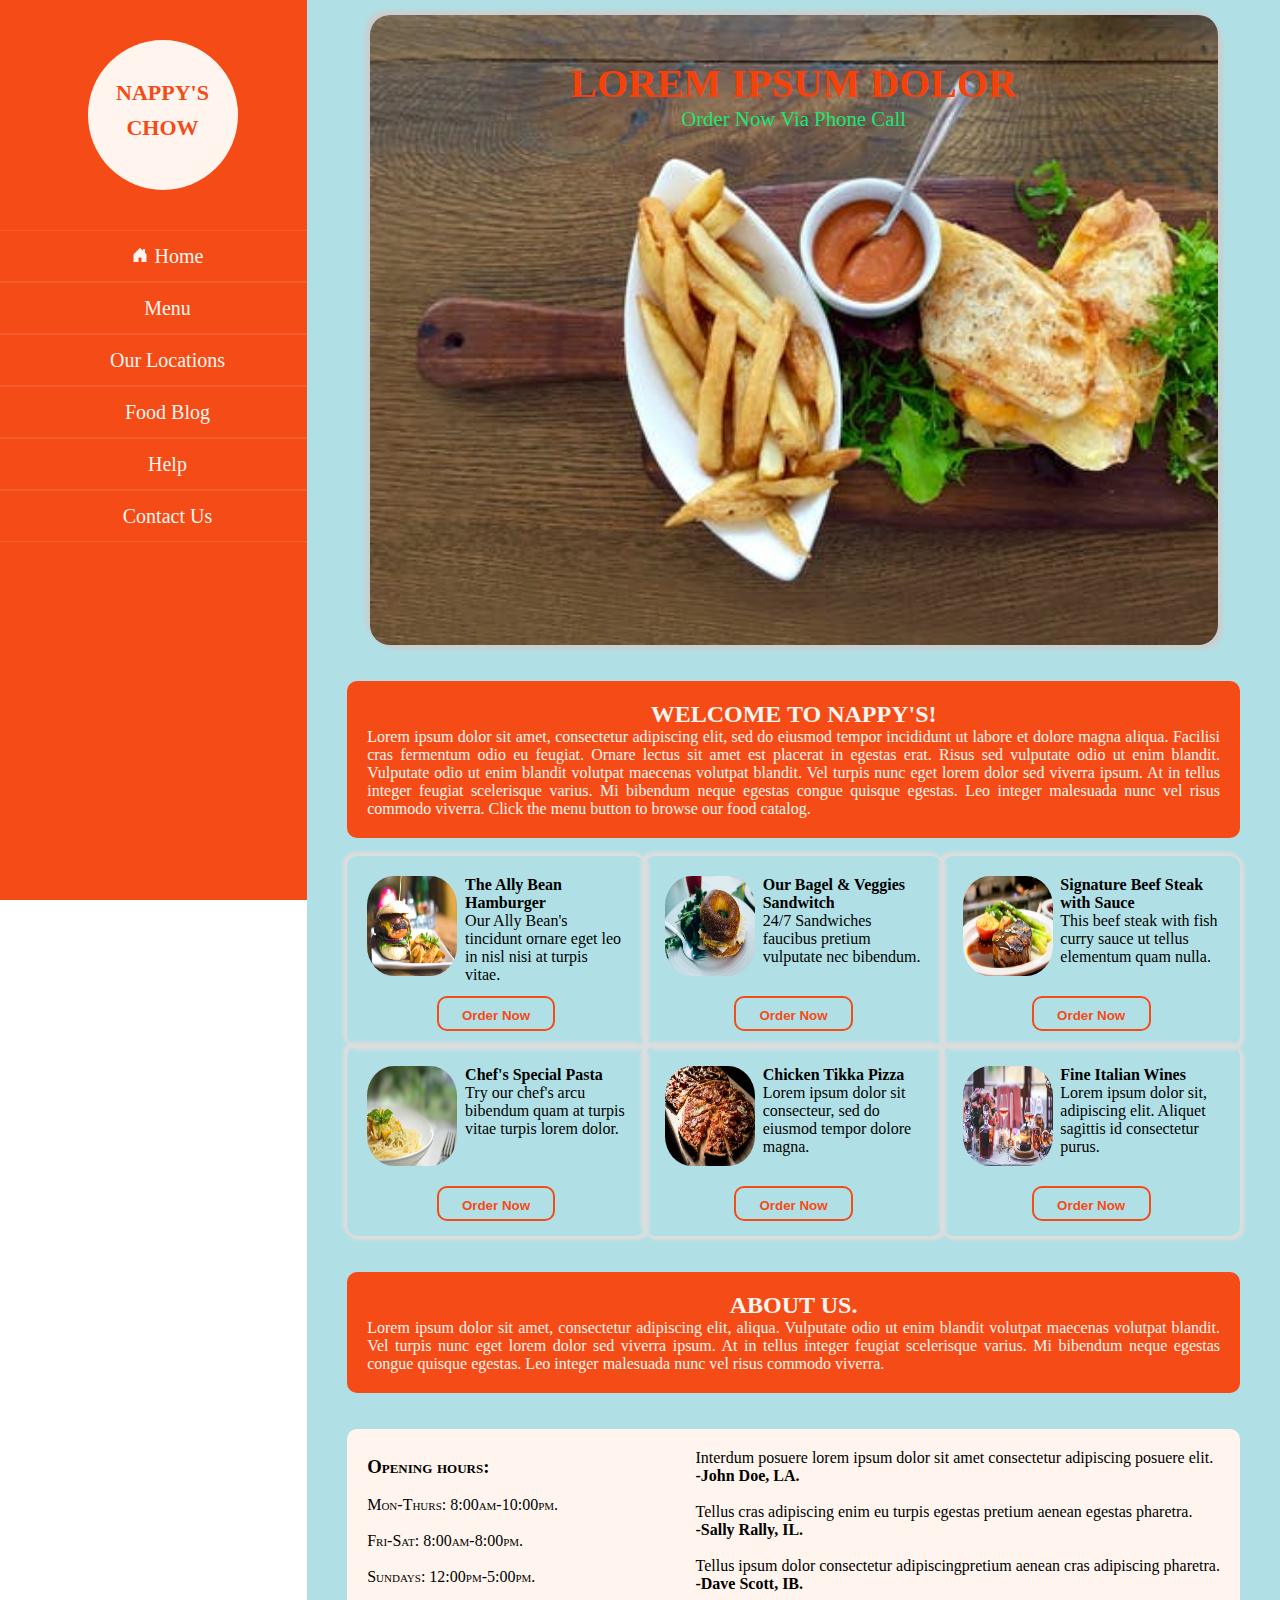
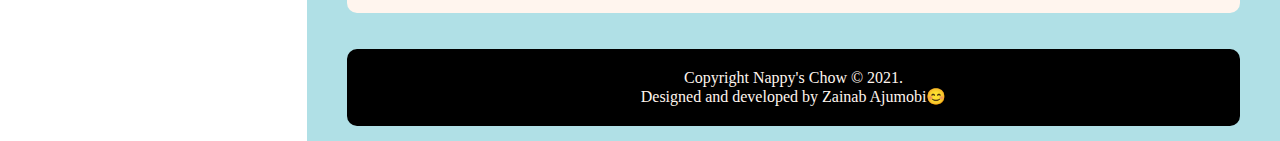
<file: index.html>
<!DOCTYPE html>
<html lang="en">
<head>
    <meta charset="UTF-8">
    <meta http-equiv="X-UA-Compatible" content="IE=edge">
    <meta name="viewport" content="width=device-width, initial-scale=1.0">
    <title>Nappy's Chow</title>
    <link rel="stylesheet" href="style.css">
</head>
<body>
        <sidebar>
            <div class="mysidebar">
            <header class="mysidebar-header">
               <div class="mysidebar-header-logo"><br/><p>NAPPY'S <br/>CHOW</p></div>
            </header>
            <ul>
                <li class="mysidebar-item"><a href="index.html"><svg xmlns="http://www.w3.org/2000/svg" width="16" height="16" fill="currentColor" class="bi bi-house-door-fill"
                    viewBox="0 0 16 16">
                    <path
                        d="M6.5 14.5v-3.505c0-.245.25-.495.5-.495h2c.25 0 .5.25.5.5v3.5a.5.5 0 0 0 .5.5h4a.5.5 0 0 0 .5-.5v-7a.5.5 0 0 0-.146-.354L13 5.793V2.5a.5.5 0 0 0-.5-.5h-1a.5.5 0 0 0-.5.5v1.293L8.354 1.146a.5.5 0 0 0-.708 0l-6 6A.5.5 0 0 0 1.5 7.5v7a.5.5 0 0 0 .5.5h4a.5.5 0 0 0 .5-.5z" />
                </svg>Home</a></li>
                <li class="mysidebar-item"><a href="menu.html">Menu</a></li>
                <li class="mysidebar-item"><a href="">Our Locations</a></li>
                <li class="mysidebar-item"><a href="">Food Blog</a></li>
                <li class="mysidebar-item"><a href="">Help</a></li>
                <li class="mysidebar-item"><a href="contact.html" >Contact Us</a></li>
            </ul>
            </div>
        </sidebar>
        
        <div class="mycontainer">
        <div class="myjumbotron">
            <p class="myjumbotron-text">Lorem Ipsum Dolor</p>
            <span><a href="tel:+2349079714162" class="myjumbotron-a">Order now via Phone call</a></span>
        </div>
        <br/><br/>
        <div class="mywelcome-text">
            <h2>Welcome to Nappy's!</h2>
            <p>Lorem ipsum dolor sit amet, consectetur adipiscing elit, sed do eiusmod tempor incididunt ut labore et dolore magna
            aliqua. Facilisi cras fermentum odio eu feugiat. Ornare lectus sit amet est placerat in egestas erat. Risus sed
            vulputate odio ut enim blandit. Vulputate odio ut enim blandit volutpat maecenas volutpat blandit. Vel turpis nunc eget
            lorem dolor sed viverra ipsum. At in tellus integer feugiat scelerisque varius. Mi bibendum neque egestas congue quisque
            egestas. Leo integer malesuada nunc vel risus commodo viverra. Click the menu button to browse our food catalog.</p>
        </div>
        <br/>
        <div class="mywelcome-menu">
            <div class="myfood">
                <img class="myfood-image" src="images/hamburger.jpeg" alt="hamburger">
                <div class="myfood-text"><h4>The Ally Bean Hamburger</h4>
                <span>Our Ally Bean's tincidunt ornare eget leo in nisl nisi at turpis vitae.</span></div>
                <br><button class="myfood-btn">Order Now</button>
            </div>

            <div class="myfood">
                <img class="myfood-image" src="images/bagel&veggies sandwitch.jpg" alt="bagel">
                <div class="myfood-text"><h4>Our Bagel & Veggies Sandwitch</h4>
                <span>24/7 Sandwiches faucibus pretium
                vulputate nec bibendum.</span></div>
                <br><button class="myfood-btn">Order Now</button>
            </div>

            <div class="myfood">
                <img class="myfood-image" src="images/beef-steak-with-sauce.jpeg" alt="beefsteak">
                <div class="myfood-text"><h4>Signature Beef Steak with Sauce</h4>
                <span>This beef steak with fish curry sauce ut
                tellus elementum quam nulla.</span></div>
                <br><button class="myfood-btn">Order Now</button>
            </div>

            <div class="myfood">
                <img class="myfood-image" src="images/pasta.jpeg" alt="pasta">
                <div class="myfood-text"><h4>Chef's Special Pasta</h4>
                <span>Try our chef's arcu bibendum  quam at turpis vitae turpis lorem dolor.</span></div>
                <br><button class="myfood-btn">Order Now</button>
            </div>

            <div class="myfood">
                <img class="myfood-image" src="images/pizza.jpeg" alt="pizza">
                <div class="myfood-text"><h4>Chicken Tikka Pizza</h4>
                <span>Lorem ipsum dolor sit consecteur,
                sed do eiusmod tempor dolore magna.</span></div>
                <br><button class="myfood-btn">Order Now</button>
            </div>

            <div class="myfood">
                <img class="myfood-image" src="images/wine.jpg" alt="wine">
                <div class="myfood-text"><h4>Fine Italian Wines</h4>
                <span>Lorem ipsum dolor sit, adipiscing elit. Aliquet sagittis id consectetur purus.</span></div>
                <br><button class="myfood-btn">Order Now</button>
            </div>

        </div>
        <br/>
        <br>
        <div class="mywelcome-text">
            <h2>About Us.</h2>
            <p> Lorem ipsum dolor sit amet, consectetur adipiscing elit, 
                aliqua. Vulputate odio ut enim blandit volutpat maecenas volutpat blandit. Vel turpis
                nunc eget lorem dolor sed viverra ipsum. At in tellus integer feugiat scelerisque varius. Mi bibendum neque egestas congue
                quisque egestas. Leo integer malesuada nunc vel risus commodo viverra.</p>
        </div>
        <br>
        <br>
        <div class="myrow">
            <div class="myflex1">
                <h3>Opening hours:</h3><br/>
                <p>Mon-Thurs: 8:00am-10:00pm.</p><br>
                <p>Fri-Sat: 8:00am-8:00pm.</p><br>
                <p>Sundays: 12:00pm-5:00pm.</p>
            </div>
            <br>
            <br>
            <div class="myflex2">
                <p>Interdum posuere lorem ipsum dolor sit amet consectetur adipiscing posuere elit.<br><span>-John Doe, LA.</span></p>
                <br/>
                <p>Tellus cras adipiscing enim eu turpis egestas pretium aenean egestas pharetra.<br><span>-Sally Rally, IL.</span></p>
                <br/>
                <p>Tellus  ipsum dolor consectetur adipiscingpretium aenean cras adipiscing pharetra.<br><span>-Dave Scott, IB.</span></p>
            </div>
        </div>
        <br>
        <br>
        <footer>
            <p> Copyright Nappy's Chow &copy; 2021.</p>
            <span>Designed and developed by Zainab Ajumobi&#128522; </span>
        </footer>
        </div>

        
    </div>
</body>
</html>
</file>
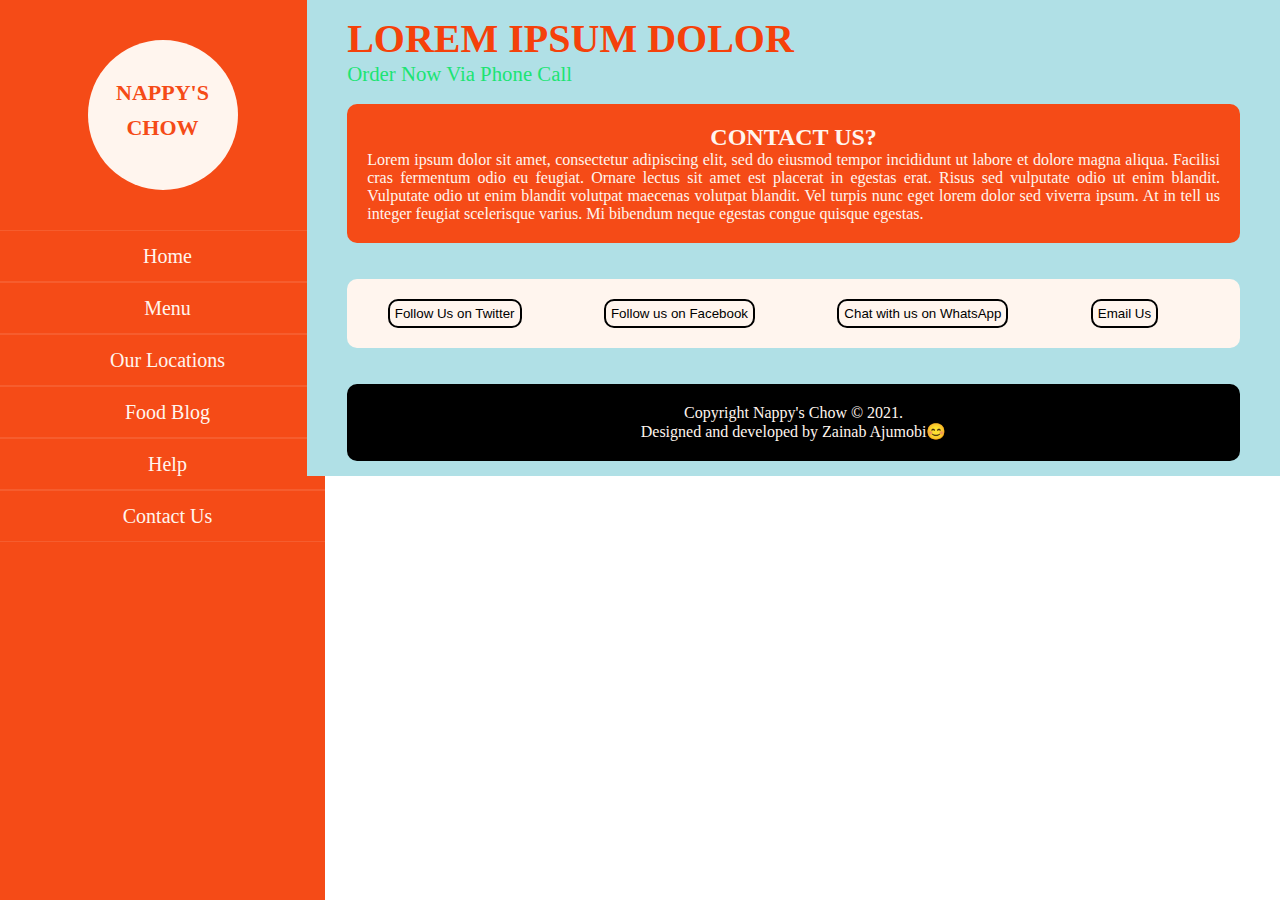
<file: contact.html>
<!DOCTYPE html>
<html lang="en">
<head>
    <meta charset="UTF-8">
    <meta http-equiv="X-UA-Compatible" content="IE=edge">
    <meta name="viewport" content="width=device-width, initial-scale=1.0">
    <title>Contact Us</title>
    <link rel="stylesheet" href="style.css">
</head>
<body>
    <sidebar>
        <div class="mysidebar">
            <header class="mysidebar-header">
                <div class="mysidebar-header-logo"><br />
                    <p>NAPPY'S <br />CHOW</p>
                </div>
            </header>
            <ul>
                <li class="mysidebar-item"><a href="index.html"><i class="bi bi-house-door-fill"></i>Home</a></li>
                <li class="mysidebar-item"><a href="menu.html">Menu</a></li>
                <li class="mysidebar-item"><a href="">Our Locations</a></li>
                <li class="mysidebar-item"><a href="">Food Blog</a></li>
                <li class="mysidebar-item"><a href="">Help</a></li>
                <li class="mysidebar-item"><a href="contact.html">Contact Us</a></li>
            </ul>
        </div>
    </sidebar>
    
    <div class="mycontainer">
            <p class="myjumbotron-text">Lorem Ipsum Dolor</p>
            <span><a href="tel:+2349079714162" class="myjumbotron-a">Order now via Phone call</a></span>
        <br />
        <br />
        <div class="mywelcome-text">
            <h2>CONTACT US?</h2>
            <p>Lorem ipsum dolor sit amet, consectetur adipiscing elit, sed do eiusmod tempor incididunt ut labore et dolore
                magna aliqua. Facilisi cras fermentum odio eu feugiat. Ornare lectus sit amet est placerat in egestas erat. Risus
                sed vulputate odio ut enim blandit. Vulputate odio ut enim blandit volutpat maecenas volutpat blandit. Vel
                turpis nunc eget lorem dolor sed viverra ipsum. At in tell us integer feugiat scelerisque varius. Mi bibendum neque egestas
                congue quisque egestas.</p>
        </div>
        <br>
        <br>
        <div class="mycontact">
            <button class="mycontact-btn">Follow Us on Twitter</button><br>
            <button class="mycontact-btn">Follow us on Facebook</button><br>
            <button class="mycontact-btn">Chat with us on WhatsApp</button><br>
            <button class="mycontact-btn">Email Us</button><br>
        </div>
        <br />
        <br>
        <footer>
            <p> Copyright Nappy's Chow &copy; 2021.</p>
            <span>Designed and developed by Zainab Ajumobi&#128522; </span>
        </footer>
    </div>
</body>
</html>
</file>
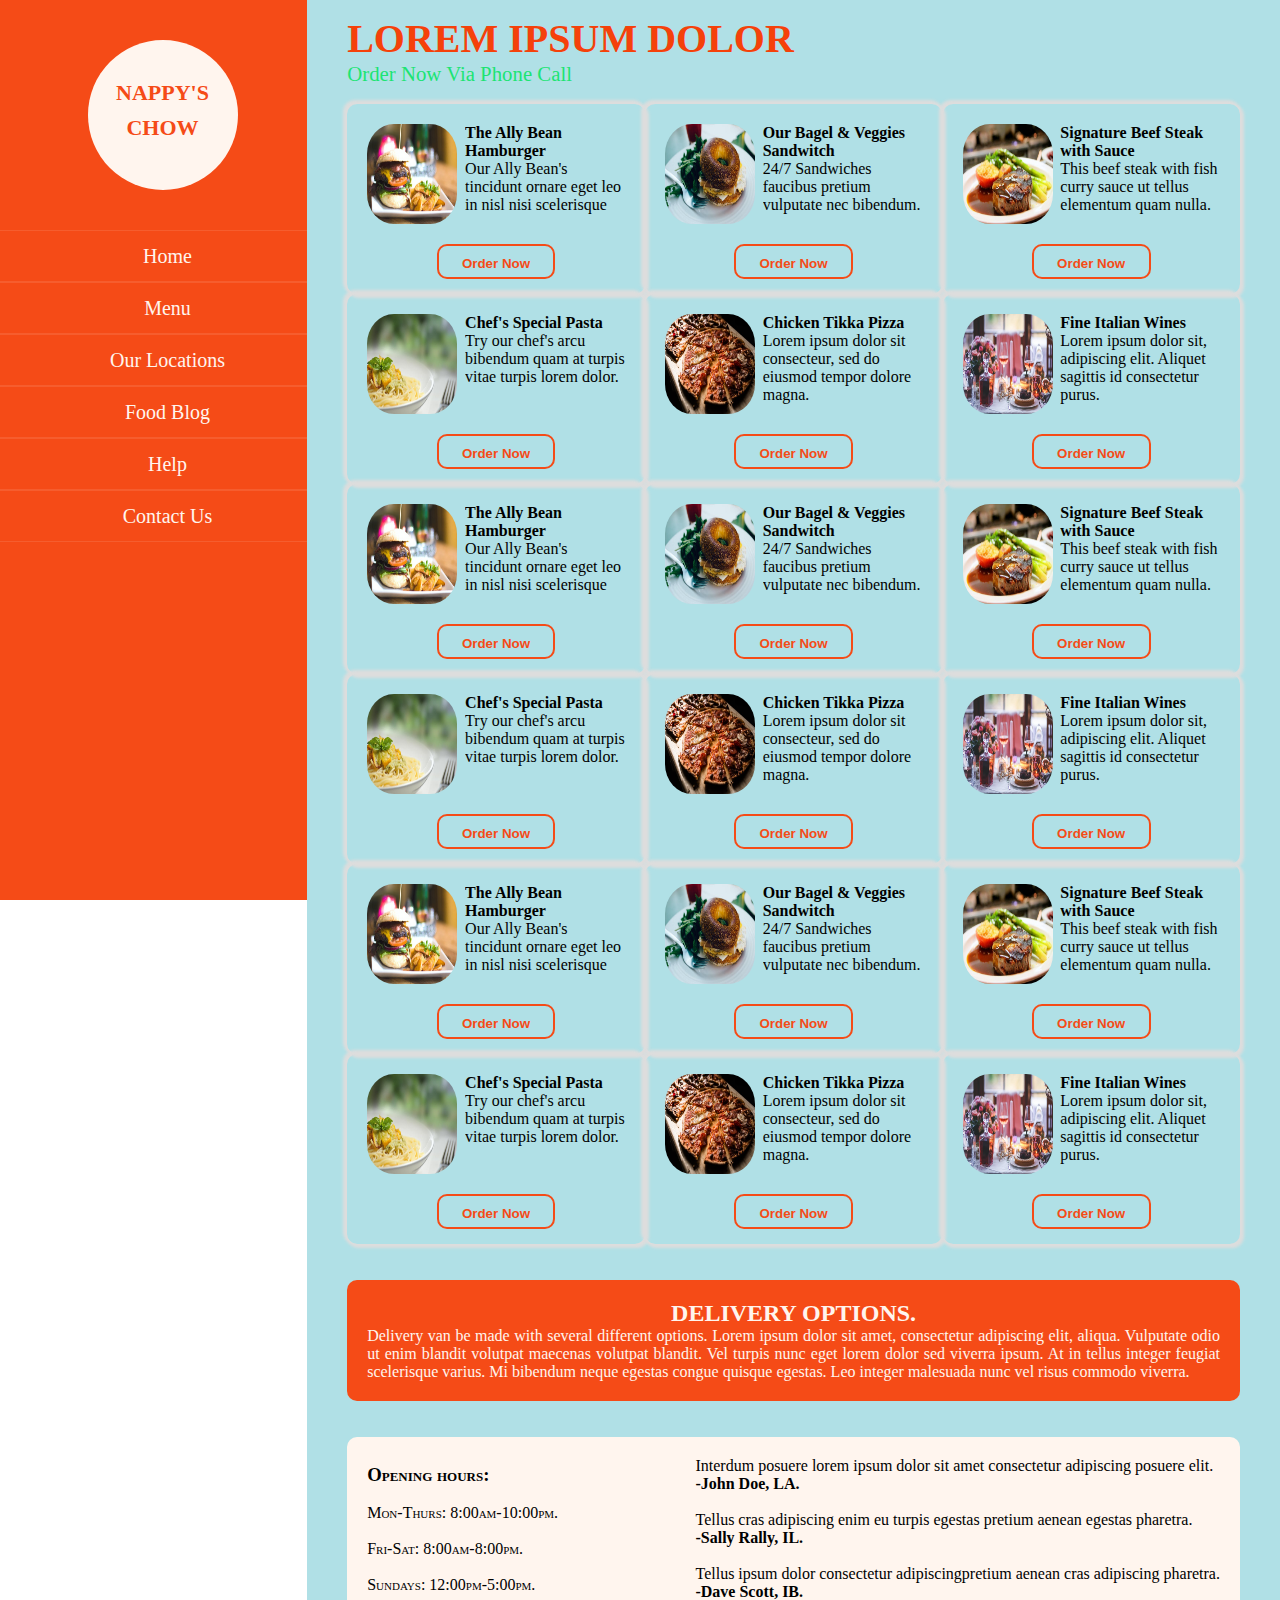
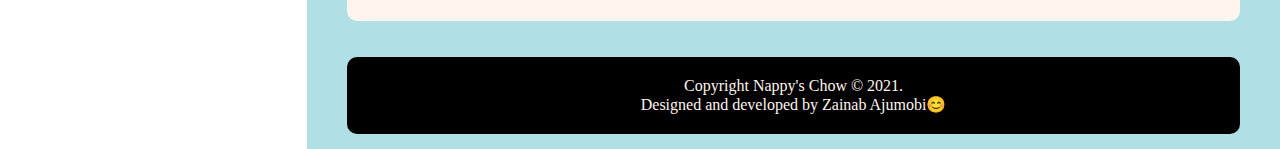
<file: menu.html>
<!DOCTYPE html>
<html lang="en">
<head>
    <meta charset="UTF-8">
    <meta http-equiv="X-UA-Compatible" content="IE=edge">
    <meta name="viewport" content="width=device-width, initial-scale=1.0">
    <title>Menu:Nappy's Chow</title>
    <link rel="stylesheet" href="style.css">
</head>
<body>
    <sidebar>
        <div class="mysidebar">
            <header class="mysidebar-header">
                <div class="mysidebar-header-logo"><br />
                    <p>NAPPY'S <br />CHOW</p>
                </div>
            </header>
            <ul>
                <li class="mysidebar-item"><a href="index.html">Home</a></li>
                <li class="mysidebar-item"><a href="menu.html">Menu</a></li>
                <li class="mysidebar-item"><a href="">Our Locations</a></li>
                <li class="mysidebar-item"><a href="">Food Blog</a></li>
                <li class="mysidebar-item"><a href="">Help</a></li>
                <li class="mysidebar-item"><a href="contact.html">Contact Us</a></li>
            </ul>
        </div>
    </sidebar>
    
    <div class="mycontainer">
            <p class="myjumbotron-text">Lorem Ipsum Dolor</p>
            <span><a href="tel:+2349079714162" class="myjumbotron-a" >Order now via Phone call</a></span>
        <br />
        <br />
        <div class="mywelcome-menu">
            <div class="myfood">
                <img class="myfood-image" src="images/hamburger.jpeg" alt="hamburger">
                <div class="myfood-text">
                    <h4>The Ally Bean Hamburger</h4>
                    <span>Our Ally Bean's tincidunt ornare eget leo in nisl nisi scelerisque</span>
                </div>
                <br><button class="myfood-btn">Order Now</button>
            </div>
    
            <div class="myfood">
                <img class="myfood-image" src="images/bagel&veggies sandwitch.jpg" alt="bagel">
                <div class="myfood-text">
                    <h4>Our Bagel & Veggies Sandwitch</h4>
                    <span>24/7 Sandwiches faucibus pretium
                        vulputate nec bibendum.</span>
                </div>
                <br><button class="myfood-btn">Order Now</button>
            </div>
    
            <div class="myfood">
                <img class="myfood-image" src="images/beef-steak-with-sauce.jpeg" alt="beefsteak">
                <div class="myfood-text">
                    <h4>Signature Beef Steak with Sauce</h4>
                    <span>This beef steak with fish curry sauce ut
                        tellus elementum quam nulla.</span>
                </div>
                <br><button class="myfood-btn">Order Now</button>
            </div>
    
            <div class="myfood">
                <img class="myfood-image" src="images/pasta.jpeg" alt="pasta">
                <div class="myfood-text">
                    <h4>Chef's Special Pasta</h4>
                    <span>Try our chef's arcu bibendum quam at turpis vitae turpis lorem dolor.</span>
                </div>
                <br><button class="myfood-btn">Order Now</button>
            </div>
    
            <div class="myfood">
                <img class="myfood-image" src="images/pizza.jpeg" alt="pizza">
                <div class="myfood-text">
                    <h4>Chicken Tikka Pizza</h4>
                    <span>Lorem ipsum dolor sit consecteur,
                        sed do eiusmod tempor dolore magna.</span></div>
                <br><button class="myfood-btn">Order Now</button>
            </div>
    
            <div class="myfood">
                <img class="myfood-image" src="images/wine.jpg" alt="wine">
                <div class="myfood-text">
                    <h4>Fine Italian Wines</h4>
                    <span>Lorem ipsum dolor sit, adipiscing elit. Aliquet sagittis id consectetur purus.</span>
                </div>
                <br><button class="myfood-btn">Order Now</button>
            </div>

            <div class="myfood">
                <img class="myfood-image" src="images/hamburger.jpeg" alt="hamburger">
                <div class="myfood-text">
                    <h4>The Ally Bean Hamburger</h4>
                    <span>Our Ally Bean's tincidunt ornare eget leo in nisl nisi scelerisque</span>
                </div>
                <br><button class="myfood-btn">Order Now</button>
            </div>
            
            <div class="myfood">
                <img class="myfood-image" src="images/bagel&veggies sandwitch.jpg" alt="bagel">
                <div class="myfood-text">
                    <h4>Our Bagel & Veggies Sandwitch</h4>
                    <span>24/7 Sandwiches faucibus pretium
                        vulputate nec bibendum.</span>
                </div>
                <br><button class="myfood-btn">Order Now</button>
            </div>
            
            <div class="myfood">
                <img class="myfood-image" src="images/beef-steak-with-sauce.jpeg" alt="beefsteak">
                <div class="myfood-text">
                    <h4>Signature Beef Steak with Sauce</h4>
                    <span>This beef steak with fish curry sauce ut
                        tellus elementum quam nulla.</span>
                </div>
                <br><button class="myfood-btn">Order Now</button>
            </div>

            <div class="myfood">
                <img class="myfood-image" src="images/pasta.jpeg" alt="pasta">
                <div class="myfood-text">
                    <h4>Chef's Special Pasta</h4>
                    <span>Try our chef's arcu bibendum quam at turpis vitae turpis lorem dolor.</span>
                </div>
                <br><button class="myfood-btn">Order Now</button>
            </div>
            
            <div class="myfood">
                <img class="myfood-image" src="images/pizza.jpeg" alt="pizza">
                <div class="myfood-text">
                    <h4>Chicken Tikka Pizza</h4>
                    <span>Lorem ipsum dolor sit consecteur,
                        sed do eiusmod tempor dolore magna.</span>
                </div>
                <br><button class="myfood-btn">Order Now</button>
            </div>
            
            <div class="myfood">
                <img class="myfood-image" src="images/wine.jpg" alt="wine">
                <div class="myfood-text">
                    <h4>Fine Italian Wines</h4>
                    <span>Lorem ipsum dolor sit, adipiscing elit. Aliquet sagittis id consectetur purus.</span>
                </div>
                <br><button class="myfood-btn">Order Now</button>
            </div>

            <div class="myfood">
                <img class="myfood-image" src="images/hamburger.jpeg" alt="hamburger">
                <div class="myfood-text">
                    <h4>The Ally Bean Hamburger</h4>
                    <span>Our Ally Bean's tincidunt ornare eget leo in nisl nisi scelerisque</span>
                </div>
                <br><button class="myfood-btn">Order Now</button>
            </div>
            
            <div class="myfood">
                <img class="myfood-image" src="images/bagel&veggies sandwitch.jpg" alt="bagel">
                <div class="myfood-text">
                    <h4>Our Bagel & Veggies Sandwitch</h4>
                    <span>24/7 Sandwiches faucibus pretium
                        vulputate nec bibendum.</span>
                </div>
                <br><button class="myfood-btn">Order Now</button>
            </div>
            
            <div class="myfood">
                <img class="myfood-image" src="images/beef-steak-with-sauce.jpeg" alt="beefsteak">
                <div class="myfood-text">
                    <h4>Signature Beef Steak with Sauce</h4>
                    <span>This beef steak with fish curry sauce ut
                        tellus elementum quam nulla.</span>
                </div>
                <br><button class="myfood-btn">Order Now</button>
            </div>

            <div class="myfood">
                <img class="myfood-image" src="images/pasta.jpeg" alt="pasta">
                <div class="myfood-text">
                    <h4>Chef's Special Pasta</h4>
                    <span>Try our chef's arcu bibendum quam at turpis vitae turpis lorem dolor.</span>
                </div>
                <br><button class="myfood-btn">Order Now</button>
            </div>
            
            <div class="myfood">
                <img class="myfood-image" src="images/pizza.jpeg" alt="pizza">
                <div class="myfood-text">
                    <h4>Chicken Tikka Pizza</h4>
                    <span>Lorem ipsum dolor sit consecteur,
                        sed do eiusmod tempor dolore magna.</span>
                </div>
                <br><button class="myfood-btn">Order Now</button>
            </div>
            
            <div class="myfood">
                <img class="myfood-image" src="images/wine.jpg" alt="wine">
                <div class="myfood-text">
                    <h4>Fine Italian Wines</h4>
                    <span>Lorem ipsum dolor sit, adipiscing elit. Aliquet sagittis id consectetur purus.</span>
                </div>
                <br><button class="myfood-btn">Order Now</button>
            </div>

        </div>
        <br />
        <br>
        <div class="mywelcome-text">
            <h2>Delivery Options.</h2>
            <p> Delivery van be made with several different options. Lorem ipsum dolor sit amet, consectetur adipiscing
                elit,
                aliqua. Vulputate odio ut enim blandit volutpat maecenas volutpat blandit. Vel turpis
                nunc eget lorem dolor sed viverra ipsum. At in tellus integer feugiat scelerisque varius. Mi bibendum neque
                egestas congue
                quisque egestas. Leo integer malesuada nunc vel risus commodo viverra.</p>
        </div>
        <br>
        <br>
        <div class="myrow">
            <div class="myflex1">
                <h3>Opening hours:</h3><br />
                <p>Mon-Thurs: 8:00am-10:00pm.</p><br>
                <p>Fri-Sat: 8:00am-8:00pm.</p><br>
                <p>Sundays: 12:00pm-5:00pm.</p>
            </div>
            <br>
            <br>
            <div class="myflex2">
                <p>Interdum posuere lorem ipsum dolor sit amet consectetur adipiscing posuere elit.<br><span>-John Doe,
                        LA.</span></p>
                <br />
                <p>Tellus cras adipiscing enim eu turpis egestas pretium aenean egestas pharetra.<br><span>-Sally Rally,
                        IL.</span></p>
                <br />
                <p>Tellus ipsum dolor consectetur adipiscingpretium aenean cras adipiscing pharetra.<br><span>-Dave Scott,
                        IB.</span></p>
            </div>
        </div>
        <br>
        <br>
        <footer>
            <p> Copyright Nappy's Chow &copy; 2021.</p>
            <span>Designed and developed by Zainab Ajumobi&#128522; </span>
        </footer>
    </div>
    
    
    </div>
</body>
</html>
</file>
<file: style.css>
*{
    box-sizing: border-box;
    margin:0;
    padding: 0;
    list-style:none;
    text-decoration: none;
}

body{
    font-family: Cambria, Cochin, Georgia, Times, 'Times New Roman', serif;
}

.mysidebar{
    width:325px;
    height:100vh;
    position:fixed;
    left:0;
    background:rgb(245, 75, 23);
    transition:all .5s ease;
    text-align:center;
}

.mysidebar-header{
    font-size:22px;
    text-align: center;
    line-height:35px;
    user-select:none;
}

.mysidebar-header-logo{
    width:150px;
    margin:auto;
    height:150px;
    margin-top:40px;
    border-radius:50%;
    color:rgb(245, 75, 23);
    background: seashell;
    font-weight:600;
}

.mysidebar-header-logo:hover{
    color: rgb(221, 92, 59);
}

.mysidebar ul li{
    display:block;
    height:100%;
    width:100%;
    line-height:50px;
    font-size:20px;
    padding-left:10px;
    box-sizing:border-box;
    border-top:1px solid rgba(255,255,255,.1);
    border-bottom:1px solid rgba(255,255,255,.1);
    transition:.4s ease;
}

.mysidebar ul li a{
    color:seashell;
}

.mysidebar ul li a:focus{
    font-weight:800;
}

.mysidebar ul li a svg{
    margin-right:7px;
}

ul li:hover{
    padding-left:30px;
    font-weight: 600;
}

.mysidebar ul{
    margin-top: 40px;
}

.mycontainer{
    position:relative;
    top:0;
    left:24%;
    width:76%;
    height: 100%;
    background:powderblue;
    padding: 15px 40px;
    margin-left:0;
}

.myjumbotron{
    background:url(images/rw-1.jpeg)  no-repeat;
    background-color: rgba(255,255,255,.7);
    background-size: cover;
    width:95%;
    margin:auto;
    height:70vh;
    text-align:center;
    border-radius: 20px;
    box-shadow:5px 5px 5px -1px #ccc,-5px -5px 5px -1px #ccc;
    padding-top: 5%;
}
.myjumbotron-text{
    font-size: 2.5rem;
    font-weight:600;
    text-transform:uppercase;
    color:rgb(245, 65, 10);
}

.myjumbotron-a{
    color:rgb(28, 228, 115);
    text-transform: capitalize;
    text-decoration: none;
    font-size:1.3rem;
    font-weight:500;
}

.myjumbotron-a:hover{
    text-decoration: underline;
    color:rgb(6, 194, 87);
}

@media (max-width:767px){
    .mysidebar{
        display:none;
    }
    .mycontainer{
        position:relative;
        top:0;
        left:0;
        width:100%;
        height: 100%;
    }
    .myjumbotron{
        height: 40vh;
    }
}

@media (min-width:768px) and (max-width:995px){
.mysidebar{
    width:325px;
    height:100vh;
    position:fixed;
    left:0;
    background:rgb(245, 75, 23);
    transition:all .5s ease;
    text-align:center;
}

.mycontainer{
     position:relative;
    top:0;
    left:35%;
    width:65%;
    height: 100%;
    background:powderblue;
    padding: 15px 40px;
    margin-left:0;
}
}

.mywelcome-text{
    text-align:justify;
    padding:20px;
    color:seashell;
    background-color: rgb(245, 75, 23);
    border-radius:10px;
}

h2{
    text-align:center;
    text-transform: uppercase;
    font-weight:bold;
}

.mywelcome-menu{
    display:flex;
    flex-direction: row;
    justify-content: space-around;
    align-items: center;
    flex-wrap: wrap;
}

.myfood{
    position: relative;
    display:flex;
    align-content: center;
    justify-content: center;
    width:33.3%;
    height:190px;
    padding:20px;
    box-shadow: 2px 2px 3px 2px #ddd, -2px -2px 3px 2px #ddd;
    border-radius: 10px;
}

.myfood-image{
    width: 35%;
    height:100px;
    border-radius:30%;
    justify-self: center;
}

.myfood-text{
    width:62%;
    margin-left:3%;
    overflow: hidden;
    justify-self: center;
}

.myfood-btn{
    position:absolute;
    bottom:15px;
    width:40%;
    margin:auto;
    height:35px;
    padding:10px;
    color:rgb(245, 75, 23);
    background-color:powderblue;
    border: 2px solid rgb(245, 75, 23);
    border-radius:10px;
    justify-self: center;
    outline:none;
    font-weight: 600;
}

.myfood-btn:hover{
    color:seashell;
    background-color:rgb(245, 75, 23);
    border: 2px solid rgb(245, 75, 23);
}

.myrow{
    display:flex;
    justify-content: space-between;
    align-items: center;
    background-color: seashell;
    padding:20px;
    border-radius:10px;
}

.myflex1, .flex2{
    font-variant: small-caps;
}

.myflex2 span{
    font-weight: bold;
}

@media (max-width:767px){
    .myfood{
        width: 100%;
    }
    .myflex1, .myflex2{
        width: 100%;
    }
}

@media (min-width:768px) and (max-width:992px){
    .myfood{
        width: 100%;
    }
    .myflex1, .myflex2{
        width: 100%;
    }
}

footer{
    color:seashell;
    background-color: #000;
    padding:20px;
    border-radius:10px;
    text-align:center;
}

.mycontact{
    display:flex;
    justify-content: space-around;
    align-items: center;
    background-color: seashell;
    padding:20px;
    border-radius:10px;
}

.mycontact-btn{
    padding:5px;
    border:2px solid black;
    border-radius: 10px;
    color:black;
    background-color: seashell;
}

@media (max-width:768px){
    .mycontact{
        display:flex;
        flex-direction: column;
        justify-content: center;
        align-items: center;
    }
}

@media (min-width:768px) and (max-width:992px){
    .mycontact{
        display:flex;
        flex-direction: column;
        justify-content: center;
        align-items: center;
    }
}

.mycontact-btn:hover{
    color:seashell;
    background-color:black;
}
</file>
